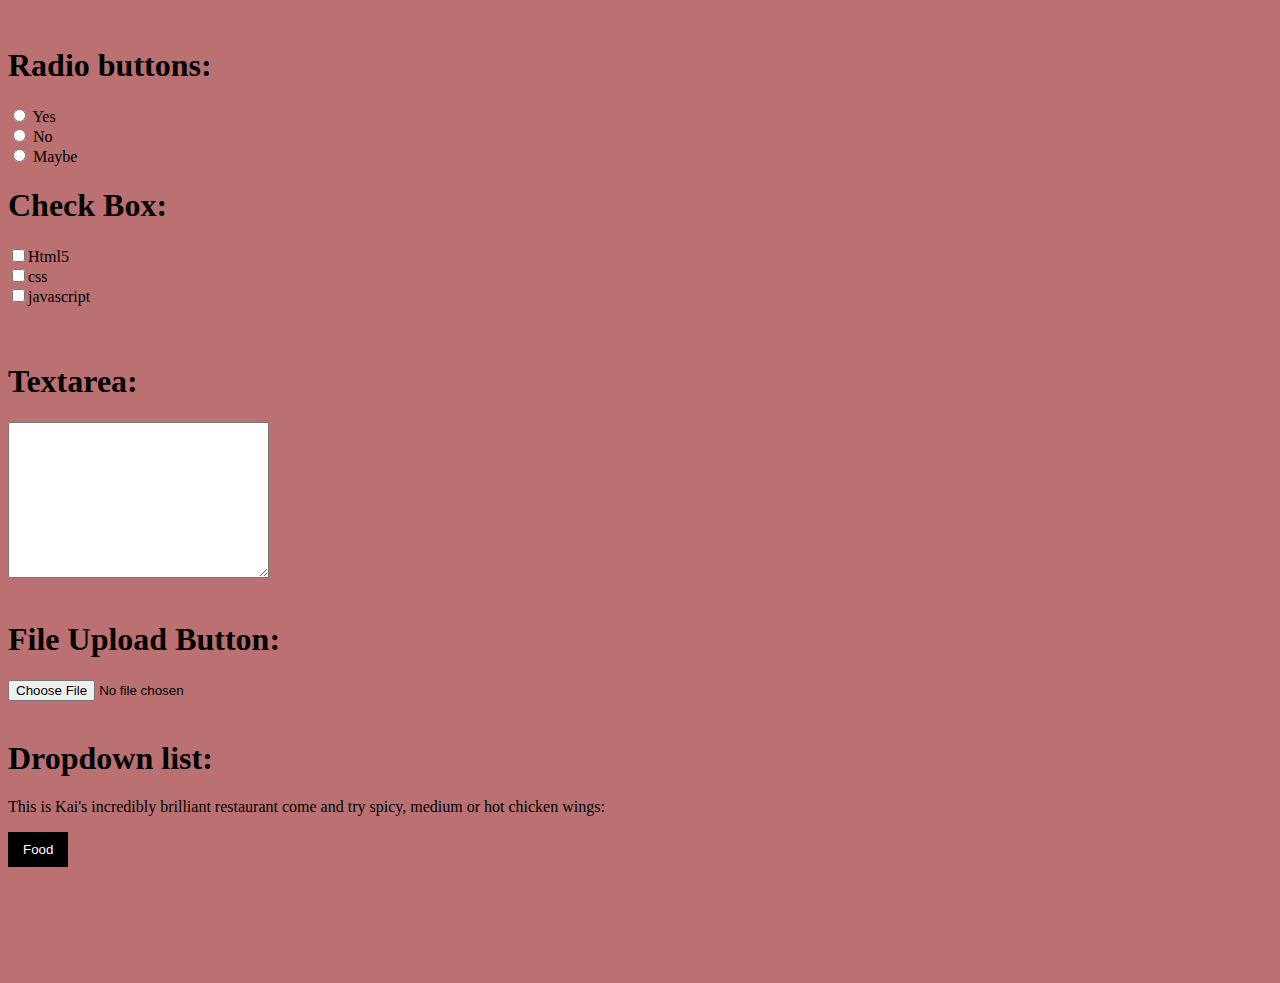
<file: Bootcamp/HTML : Day 2/Day 2 challenge/index.html>
<!DOCTYPE html>
<html lang="en">

<head>
    <meta charset="UTF-8">
    <meta name="viewport" content="width=device-width, initial-scale=1.0">
    <title>Day 2 challenge</title>
</head>

<link href="Color.css" rel="stylesheet" type="text/css"> 
<body>

    <body>
        
        <br>

        <h1>Radio buttons:</h2>
        <input type="radio"> Yes
        <br>
        <input type="radio"> No
        <br>
        <input type="radio"> Maybe

        <h1>Check Box:</h1>
        <input type="checkbox">Html5
        <br>
        <input type="checkbox">css
        <br>
        <input type="checkbox">javascript
        <br>
        <br>
        <br>
<h1>Textarea:</h1>
        <textarea name="" id="" cols="30" rows="10"></textarea>
        <br>
        <br>
    <h1>File Upload Button:</h1>
        <input type="file" id="Uploadbutton">
        <br>
        <br>
        
<h1>Dropdown list:</h1>
<p>This is Kai's incredibly brilliant restaurant come and try spicy, medium or hot chicken wings:</p>
<div class="dropdown">
    <button>Food</button>
    <div class="content">
    
    <a href="">Spicy</a>
    <a href="">Medium</a>
    <a href="">Mild</a>

    <button></button>
    </div>
</div>
<br>
<br>
<br>
<br>
<br>
<br>
<br>
    </body>

</html>


<style>
    body {
        background: rgb(187, 113, 113);
    }
</style>
</body>

</html>
</file>
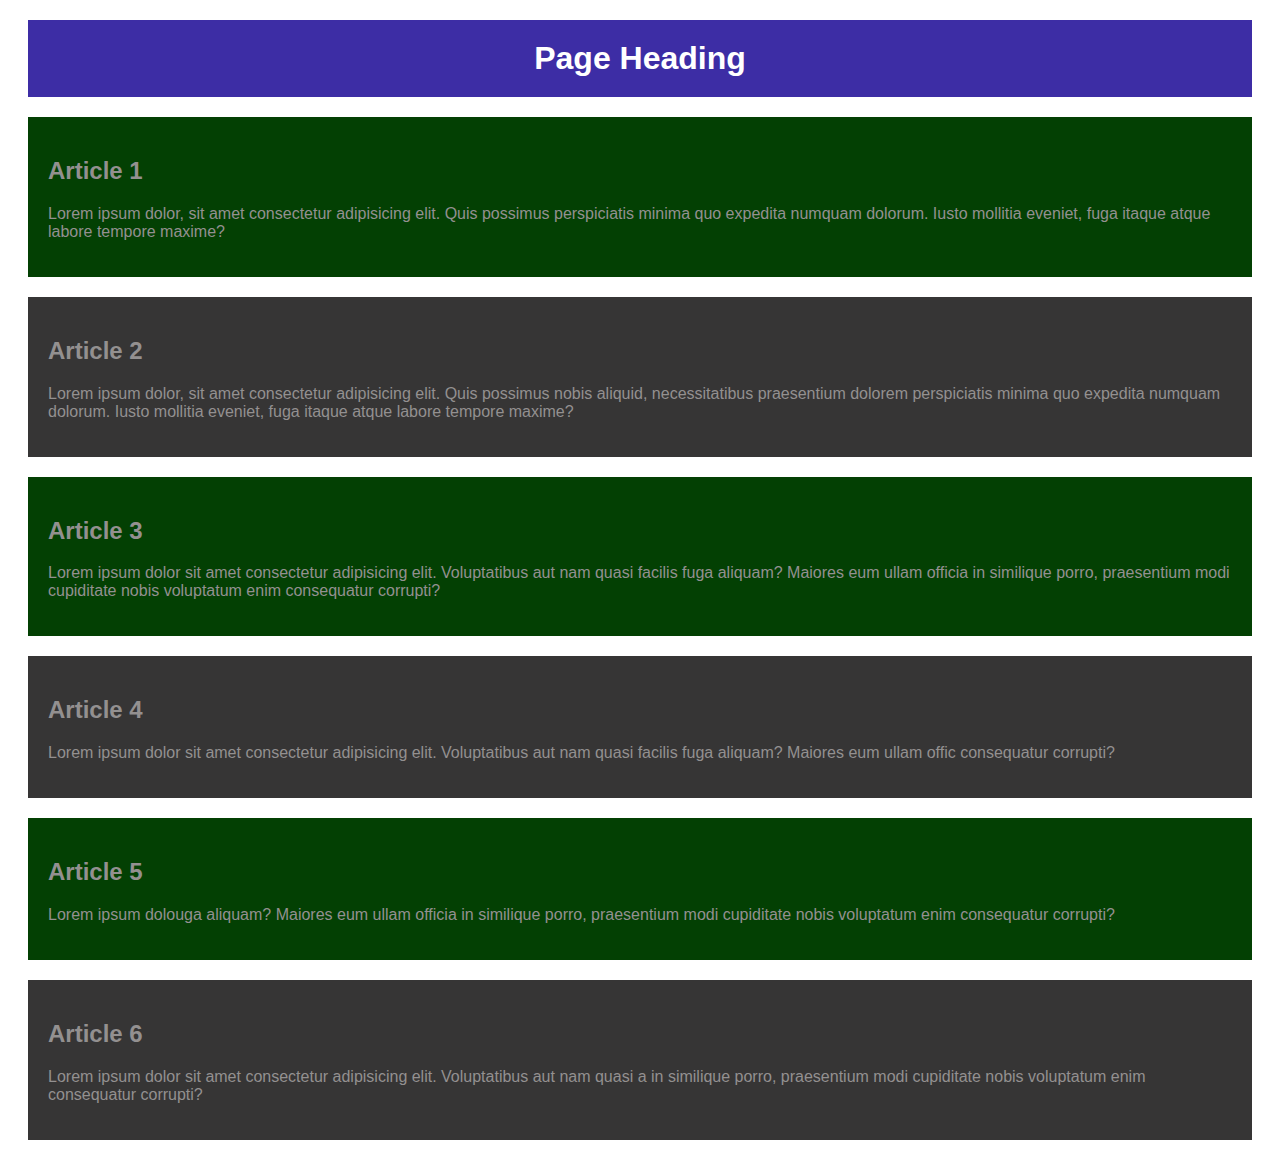
<file: Bootcamp/HTML : Day 3/id and class/index.html>
<!DOCTYPE html>
<html lang="en">

<head>
    <meta charset="UTF-8">
    <meta name="viewport" content="width=device-width, initial-scale=1.0">
    <style>

        #heading {
            background-color: rgb(61, 45, 165);
            color: white;
            font-family: Arial, Helvetica, sans-serif;
            text-align: center;
            margin: 20px;
            padding: 20px;
        }

        .article {
            background-color: rgb(54, 53, 53);
            color: rgb(147, 144, 144);
            font-family: Arial, Helvetica, sans-serif;
            margin: 20px;
            padding: 20px;
        }

        .odd {
            background-color: rgb(3, 64, 3);
        }
    </style>
    <title>IDs and Classes</title>
</head>

<body>
    <!-- ID - Unique identifier that we assign to a single element -->
    <h1 id="heading">Page Heading</h1>

    
    <div id="article1" class="article odd">
        <h2>Article 1</h2>
        <p>Lorem ipsum dolor, sit amet consectetur adipisicing elit. Quis possimus  perspiciatis minima quo expedita numquam dolorum. Iusto mollitia eveniet, fuga itaque
            atque labore tempore maxime?</p>
    </div>

    <div class="article">
        <h2>Article 2</h2>
        <p>Lorem ipsum dolor, sit amet consectetur adipisicing elit. Quis possimus nobis aliquid, necessitatibus
            praesentium dolorem perspiciatis minima quo expedita numquam dolorum. Iusto mollitia eveniet, fuga itaque
            atque labore tempore maxime?</p>
    </div>

    <div class="article odd">
        <h2>Article 3</h2>
        <p>Lorem ipsum dolor sit amet consectetur adipisicing elit. Voluptatibus aut nam quasi facilis fuga aliquam?
            Maiores eum ullam officia in similique porro, praesentium modi cupiditate nobis voluptatum enim consequatur
            corrupti?</p>
    </div>

    <div class="article">
        <h2>Article 4</h2>
        <p>Lorem ipsum dolor sit amet consectetur adipisicing elit. Voluptatibus aut nam quasi facilis fuga aliquam?
            Maiores eum ullam offic consequatur
            corrupti?</p>
    </div>

    <div class="article odd">
        <h2>Article 5</h2>
        <p>Lorem ipsum dolouga aliquam?
            Maiores eum ullam officia in similique porro, praesentium modi cupiditate nobis voluptatum enim consequatur
            corrupti?</p>
    </div>

    <div class="article">
        <h2>Article 6</h2>
        <p>Lorem ipsum dolor sit amet consectetur adipisicing elit. Voluptatibus aut nam quasi a in similique porro, praesentium modi cupiditate nobis voluptatum enim consequatur
            corrupti?</p>
    </div>
</body>

</html>
</file>
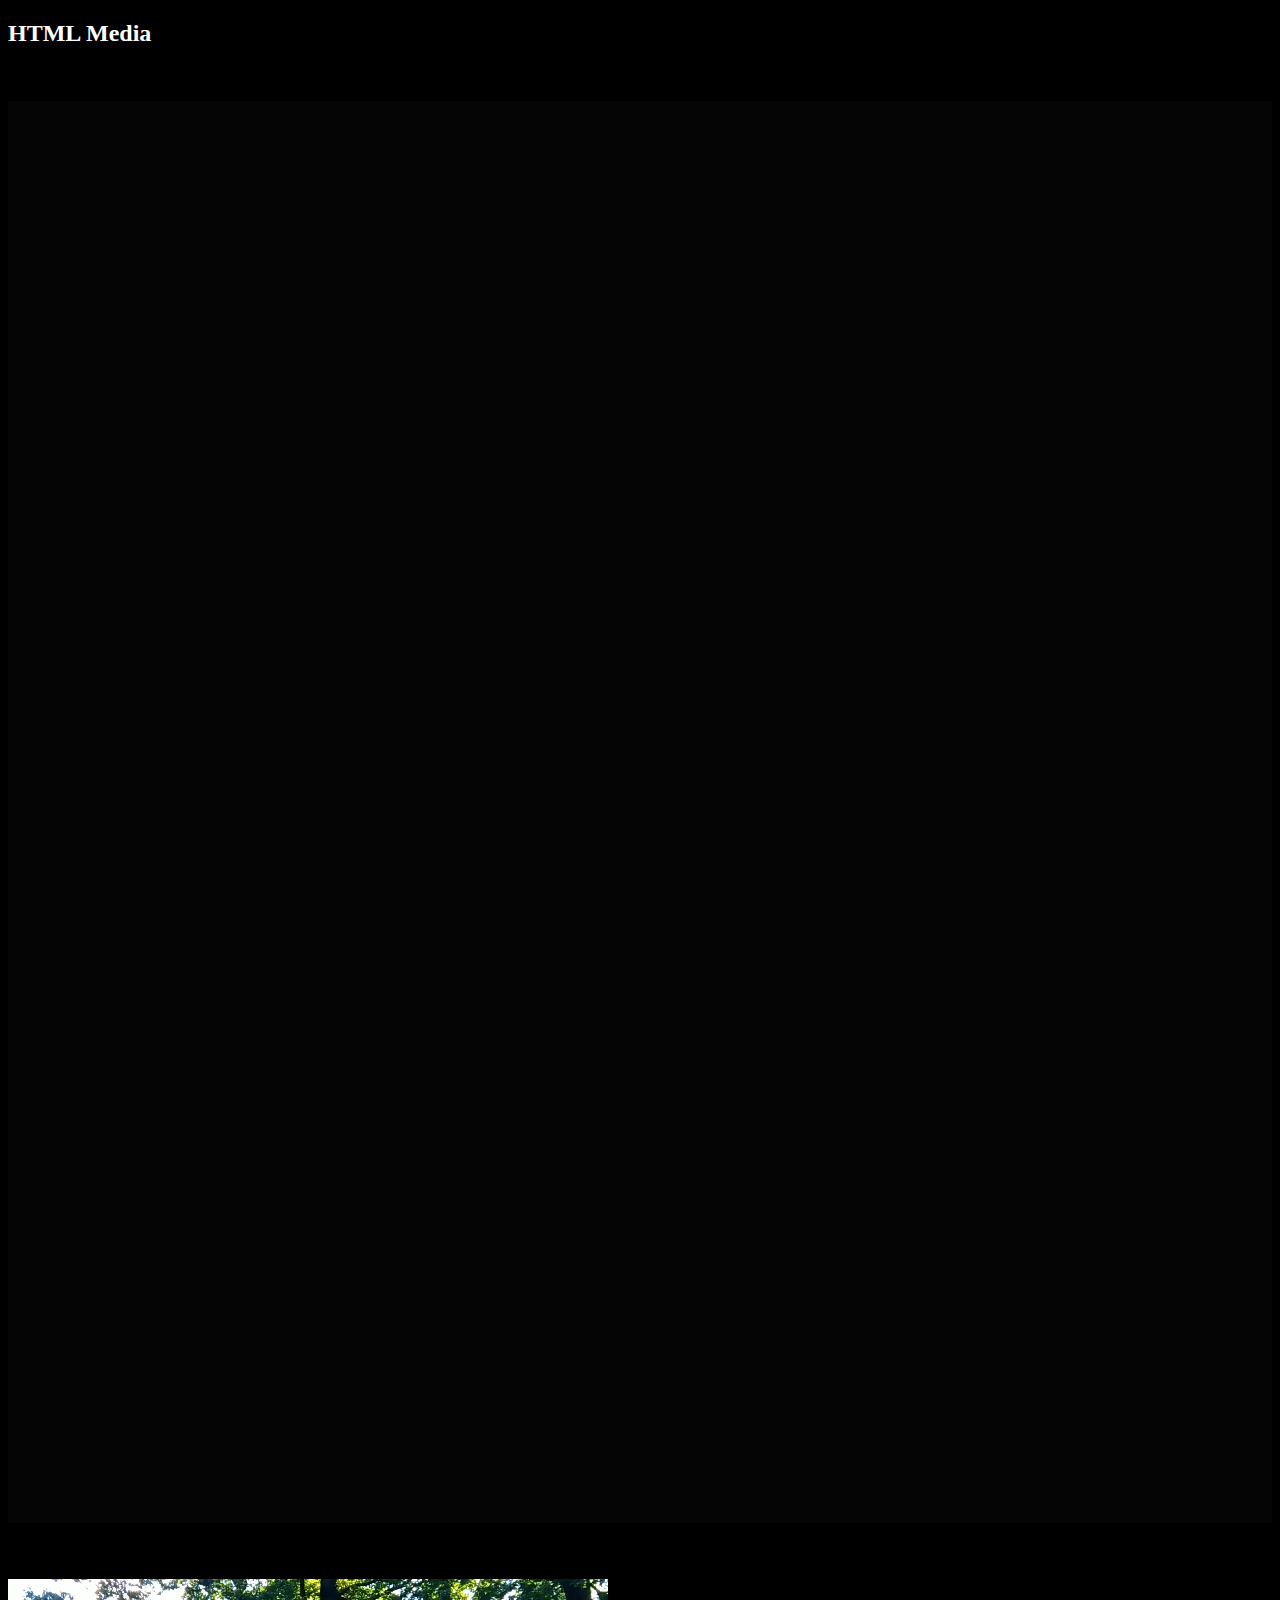
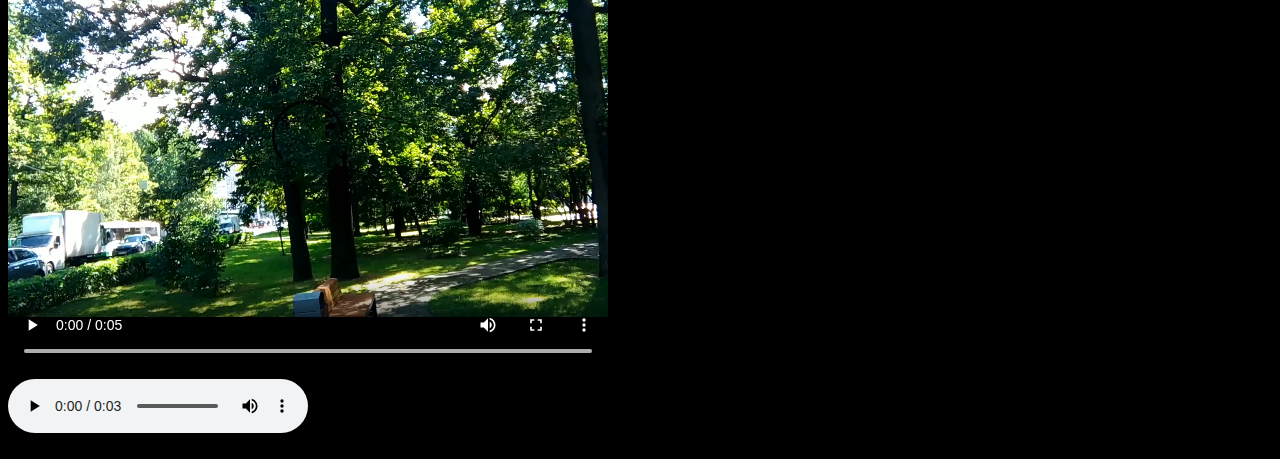
<file: Bootcamp/HTML : Day 3/Media/index.html>
<!DOCTYPE html>
<html lang="en">

<head>
    <meta charset="UTF-8">
    <meta name="viewport" content="width=device-width, initial-scale=1.0">
    <!-- Favicon Update -->
    <link rel="shortcut icon" href="favicon.ico" type="image/x-icon">
    <title>HTML Media</title>
</head>

<body>
    <h2><div id="text" style="color: white;">HTML Media<div>
        <br>
        <br>

    <!-- iFrames -->
    <div id="iframes" style="background-color: rgb(5, 5, 5);">
        <!-- Embed another webpage with an iFrame -->
        <iframe src="https://www.britannica.com/animal/chicken" frameborder="0" width="600" height="450"></iframe>
        <br>
        <br>
        <!-- Embed a google map with an iFrame -->
        <iframe
            src="https://www.google.com/maps/embed?pb=!1m18!1m12!1m3!1d2481.3197608839555!2d-0.0053087733258117544!3d51.54403536411437!2m3!1f0!2f0!3f0!3m2!1i1024!2i768!4f13.1!3m3!1m2!1s0x48761d646f76f141%3A0xea8a03aa08f5f286!2sWestfield%20Stratford%20City!5e0!3m2!1sen!2suk!4v1701860464535!5m2!1sen!2suk"
            width="600" height="450" style="border:0;" allowfullscreen="" loading="lazy"
            referrerpolicy="no-referrer-when-downgrade"></iframe>
        <br>
        <br>
        <!-- Embed a YouTube Video with an iFrame -->
        <iframe width="600" height="450" src="https://www.youtube.com/embed/70IqKloH-mw?si=fglVmHWcUJqacPQa"
            title="YouTube video player" frameborder="0"
            allow="accelerometer; autoplay; clipboard-write; encrypted-media; gyroscope; picture-in-picture; web-share"
            allowfullscreen></iframe>
            <br>
    </div>
    <!-- HTML Video -->
    <div id="video" style="background-color: rgb(0, 0, 0);">
        <video width="600" height="450" src="sample-5s.mp4" controls>
           
        </video>
    </div>

    <!-- HTML Audio -->
    <div id="audio" style="background-color: rgb(0, 0, 0);">
        <audio controls src="sample-3s.mp3">
            
        </audio>
    </div>
</body>

</div>

<style>
    body{
        background-color: rgb(0, 0, 0);
    }
</style>

</html>
</file>
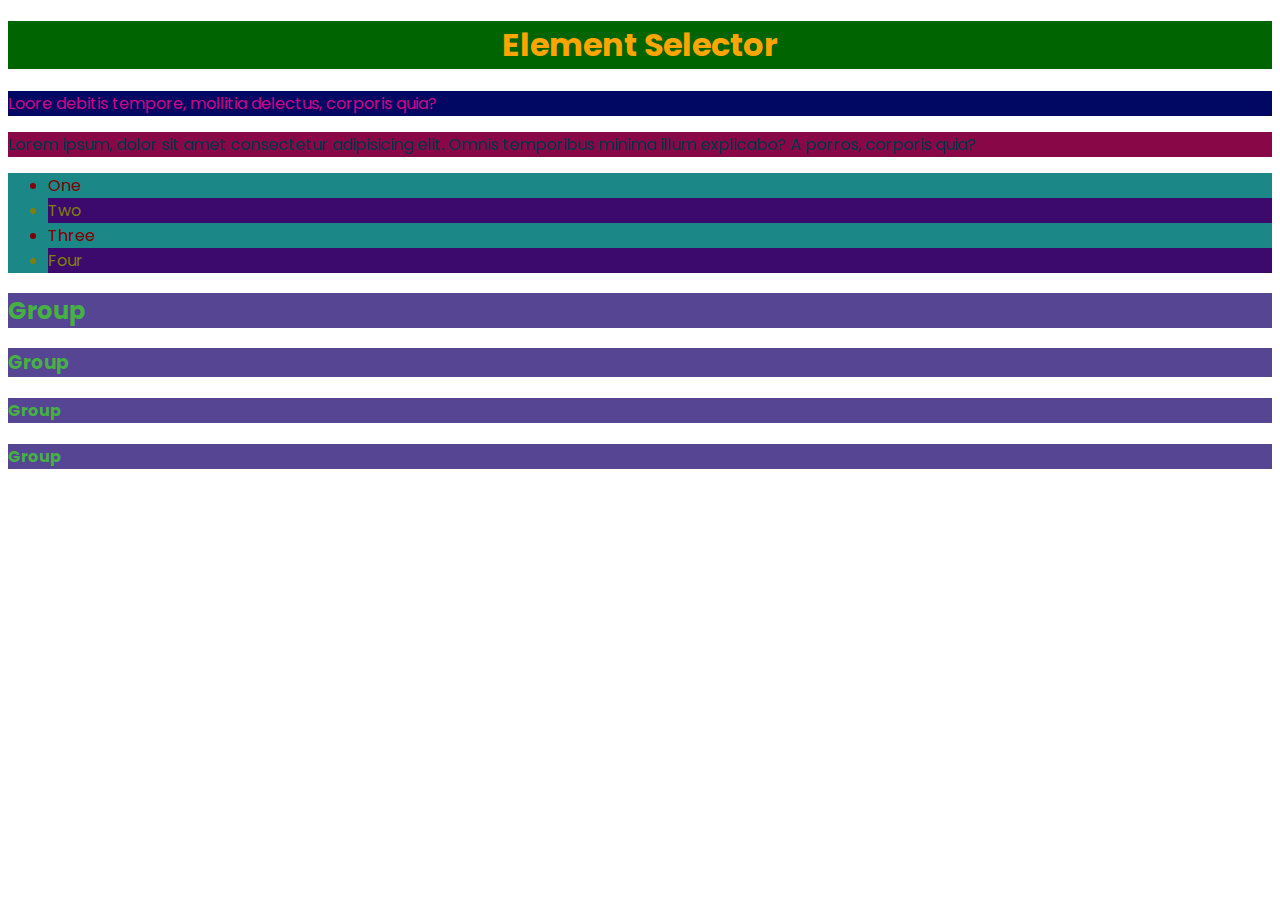
<file: Bootcamp/HTML : Day 4/day 4/index.html>
<!DOCTYPE html>
<html lang="en">

<head>
    <meta charset="UTF-8">

    <meta name="viewport" content="width=device-width, initial-scale=1.0">


    <!-- Internal CSS - Avoid this method  -->
    <!-- <style>
        h1 {
            background-color: red;
        }
    </style> -->



    <!-- Font Import -->
    
    <link rel="preconnect" href="https://fonts.googleapis.com">

    <link rel="preconnect" href="https://fonts.gstatic.com" crossorigin>

    <link href="https://fonts.googleapis.com/css2?family=Poppins&display=swap" rel="stylesheet">



    <!-- External Stylesheet Link -->
    <link rel="stylesheet" href="style.css">
    <title>CSS Introduction</title>
</head>

<body>
    <!-- Inline CSS - Avoid this method -->
    <!-- Will take precident and overwrite other styling -->
    <!-- <h1 style="background-color: blue;">Inline Style Example</h1> -->

    <!-- Internal CSS -->
    <!-- <h1>Internal CSS Example</h1> -->


    <h1>Element Selector</h1>
    <p>Loore debitis tempore, mollitia delectus,
        corporis quia?</p>


    <p id="p2">Lorem ipsum, dolor sit amet consectetur adipisicing elit. Omnis temporibus minima illum explicabo? A
        porros,
        corporis quia?</p>


    <ul class="list">
        <li>One</li>

        <li class="even">Two</li>

        <li>Three</li>

        <li class="even">Four</li>
    </ul>

    <h2>Group</h2>
    <h3>Group</h3>
    <h4>Group</h4>
    <h4>Group</h4>

</body>

</html>
</file>
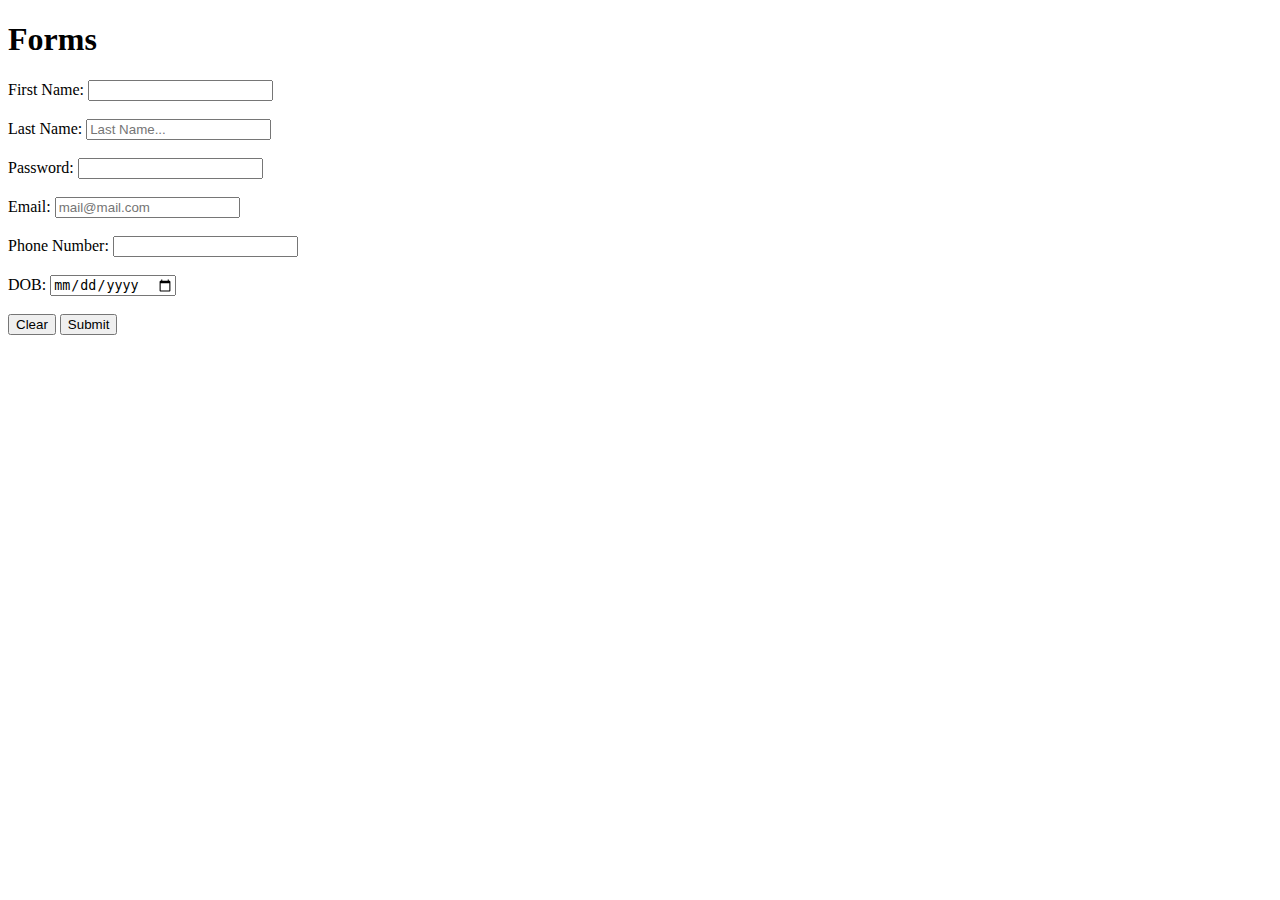
<file: Bootcamp/HTML : Day 2/Day 2 /Day 2 html/index.html>
<!DOCTYPE html>
<html lang="en">

<head>
    <meta charset="UTF-8">
    <meta name="viewport" content="width=device-width, initial-scale=1.0">
    <title>Forms</title>
</head>

<body>
    <h1>Forms</h1>

    <form action="confirmation.html">
        <label for="firstName">First Name:</label>
        <input id="firstName" type="text">
        <br>
        <br>
        <label for="lastName">Last Name:</label>
        <input id="lastName" type="text" placeholder="Last Name..." required>
        <br>
        <br>
        <label for="pass">Password:</label>
        <input id="pass" type="password" maxlength="12" required>
        <br>
        <br>
        <label for="email">Email:</label>
        <input id="email" type="email" placeholder="mail@mail.com" required>
        <br>
        <br>
        <label for="phone">Phone Number:</label>
        <input type="tel" id="phone">
        <br>
        <br>
        <label for="dob">DOB:</label>
        <input id="dob" type="date">
        <br>
        <br>
        <input type="reset" value="Clear">
        <input type="submit">


    
    </form>
</body>

</html>
</file>
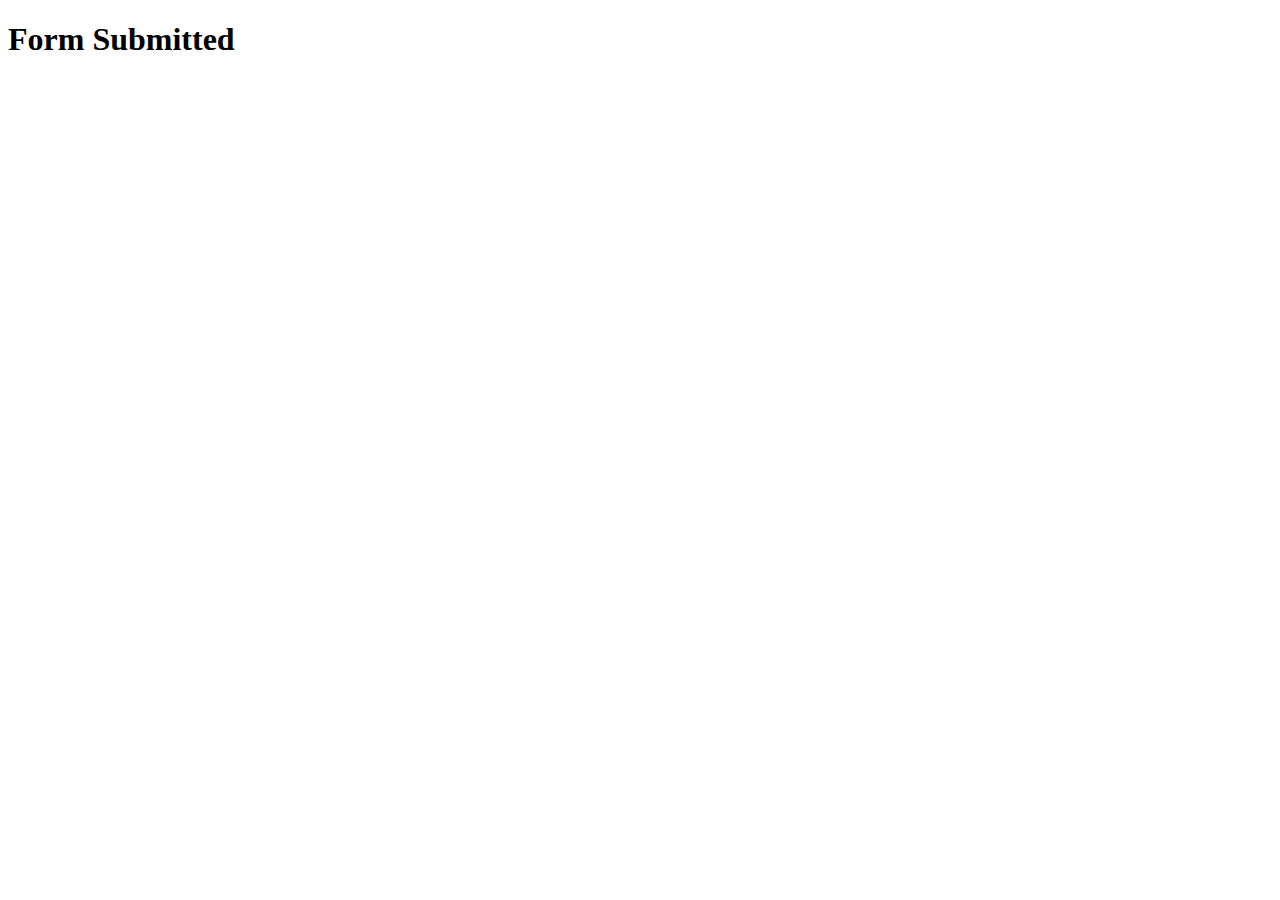
<file: Bootcamp/HTML : Day 2/Day 2 /Day 2 html/confirmation.html>
<!DOCTYPE html>
<html lang="en">

<head>
    <meta charset="UTF-8">
    <meta name="viewport" content="width=device-width, initial-scale=1.0">
    <title>Confirmation</title>
</head>

<body>
    <h1>Form Submitted</h1>
</body>

</html>
</file>
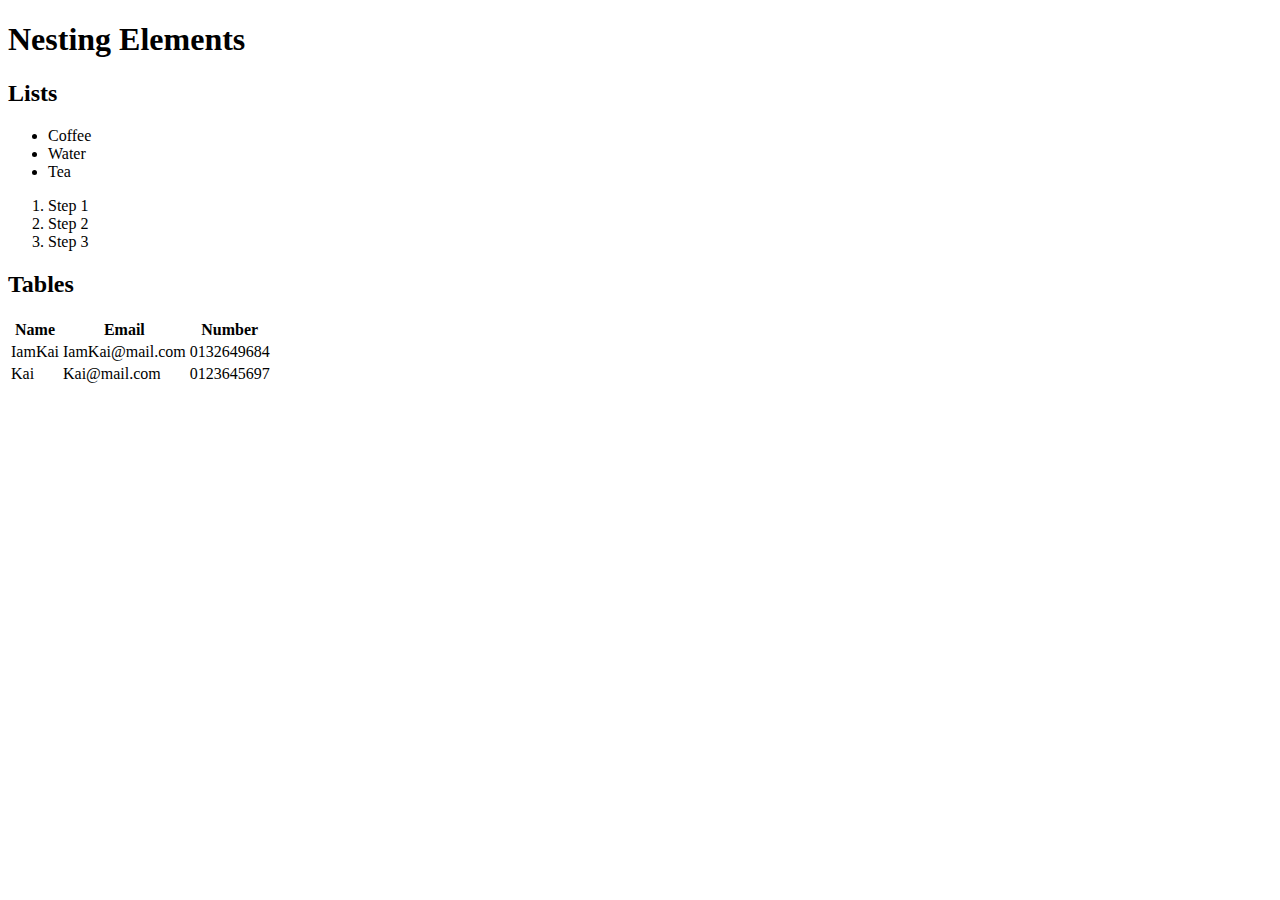
<file: Bootcamp/HTML : Day 2/Day 2 /Nesting/Nesting.html>
<!DOCTYPE html>
<html lang="en">

<head>
    <meta charset="UTF-8">
    <meta name="viewport" content="width=device-width, initial-scale=1.0">
    <title>Nesting Elements</title>
</head>

<body>
    <h1>Nesting Elements</h1>

    <h2>Lists</h2>

    <ul>
        <li>Coffee</li>
        <li>Water</li>
        <li>Tea</li>
    </ul>

    <ol>
        <li>Step 1</li>
        <li>Step 2</li>
        <li>Step 3</li>
    </ol>

    <h2>Tables</h2>

    <table>
        <tr>
            <th>Name</th>
            <th>Email</th>
            <th>Number</th>
        </tr>
        <tr>
            <td>IamKai</td>
            <td>IamKai@mail.com</td>
            <td>0132649684</td>
        </tr>
        <tr>
            <td>Kai</td>
            <td>Kai@mail.com</td>
            <td>0123645697</td>
        </tr>
    </table>
</body>

</html>
</file>
<file: Bootcamp/HTML : Day 2/Day 2 challenge/Color.css>
.dropdown{
    display: inline-block;
}
.dropdown button{
    background-color: hsl(0, 0%, 0%);
    color: white;
    padding: 10px 15px;
    border: none;
    cursor: pointer;
}
.dropdown a{
    display: block;
    color: black;
    text-decoration: none;
    padding: 10px 15px;
}
.dropdown .content{
    display: none;
    position: absolute;
    background-color: hsl(0, 0%, 95%);
    min-width: 100px;
    box-shadow: 2px 2px 5px hsla(0, 0%, 0%, 0.8);
}
.dropdown:hover .content{
    display: block;
}
.dropdown:hover button{
    background-color: hsl(0, 0%, 70%);
}
.dropdown a:hover{
    background-color: hsl(0, 0%, 90%);
}
</file>
<file: Bootcamp/HTML : Day 4/day 4/style.css>
/* * {
    background-color: red;
} */


/* Font Family */

/* Allows us to change the font of our elements */
/* * {
    font-family: Arial, Helvetica, sans-serif;
} */

* {
    font-family: 'Poppins', sans-serif;
}

/* Element Selector */

/* Selects all elements of the desired type in the document */
h1 {
    background-color: darkgreen;
    color: orange;
    text-align: center;
}

/* If more than one instance of an element will apply styling to all */
p {
    background-color: rgb(0, 8, 100);
    color: rgb(203, 5, 134);
}

/* ID Selector */

/* Select and element by its ID */

/* ID Selector takes precident over class or element selector */
#p2 {
    background-color: rgb(135, 7, 71);
    color: rgb(5, 53, 73);
}

/* h1 {
    background-color: rgb(0, 8, 100);
    color: rgb(255, 0, 166);
} */

/* Class Selector */

/* Select elements by their class attribute */
.list {
    background-color: rgb(28, 135, 135);
    color: rgb(124, 0, 0);
}

.even {
    background-color: rgb(60, 10, 108);
    color: rgb(127, 127, 13);
}

/* Group Selector */

/* Allows us to chain selectors and grab all that apply */

h2,
h3,
h4 {
    background-color: #564592;
    color: #46b044;
}
</file>
